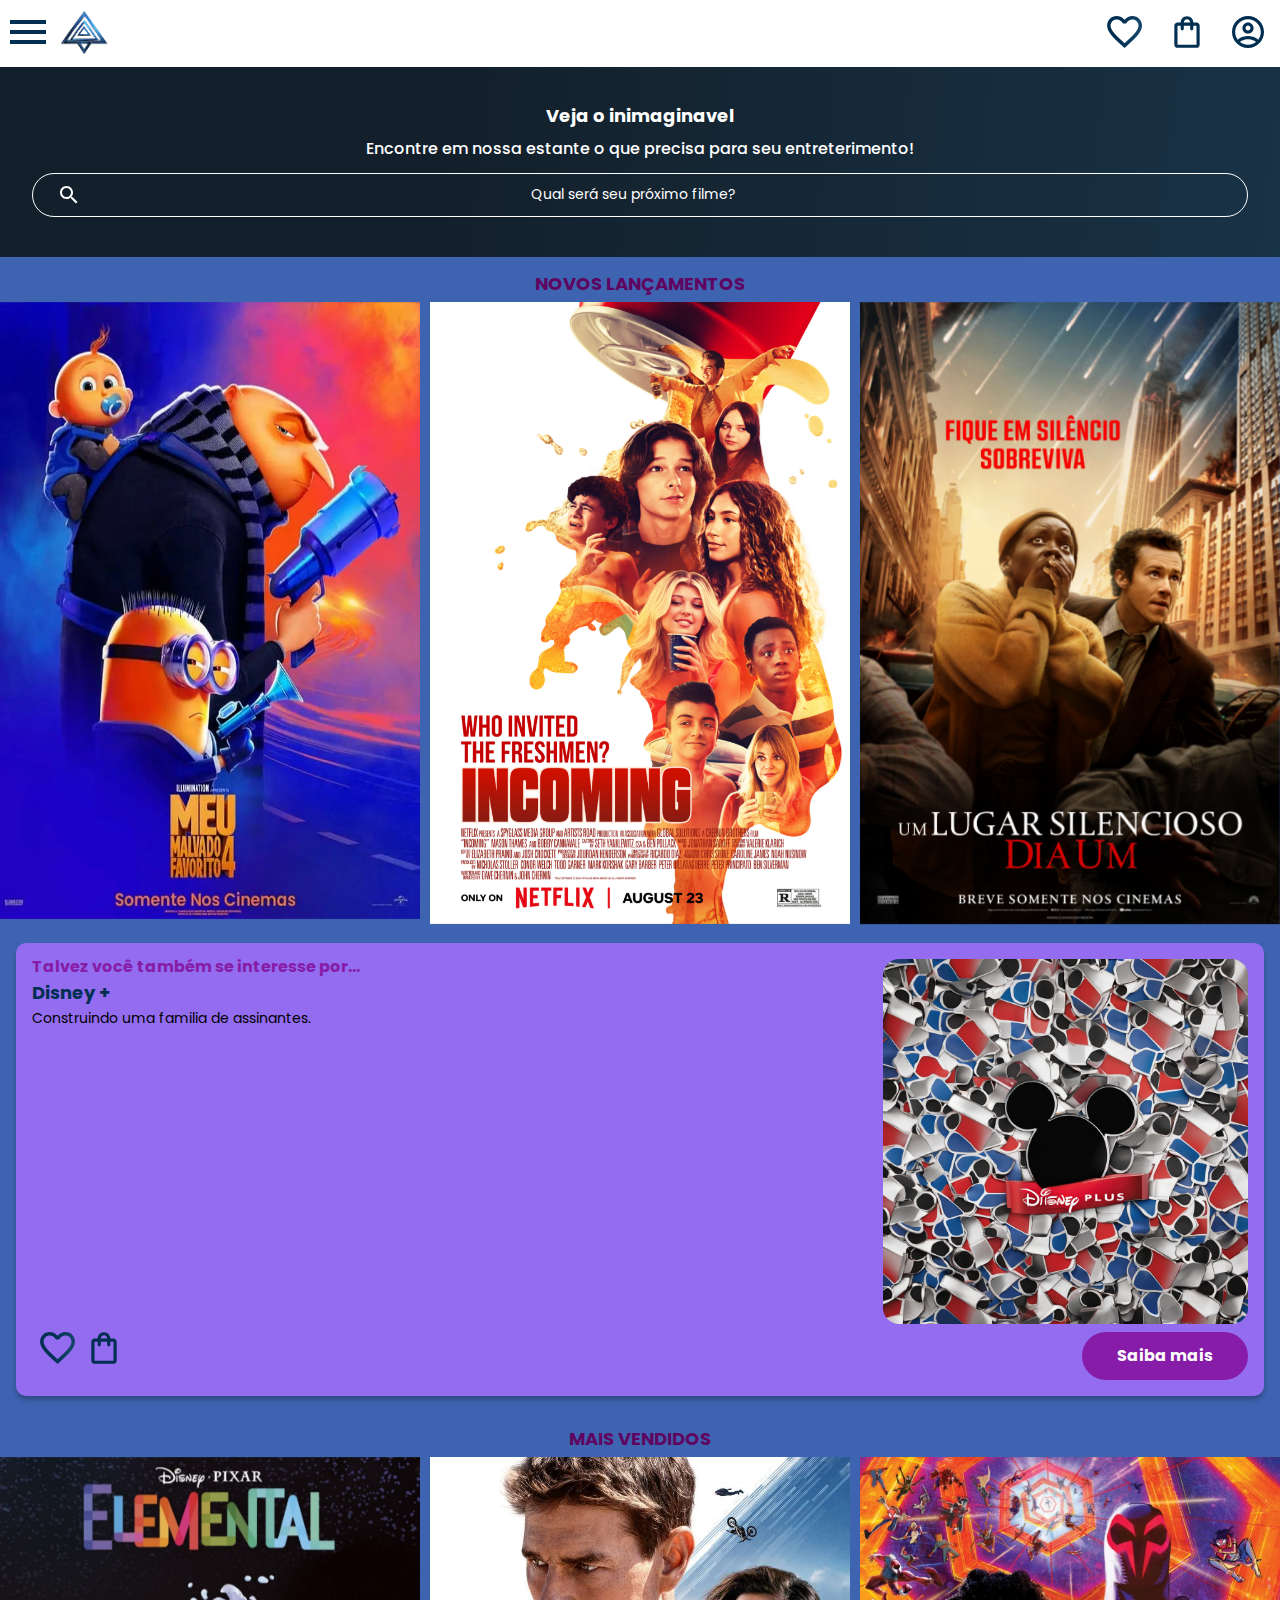
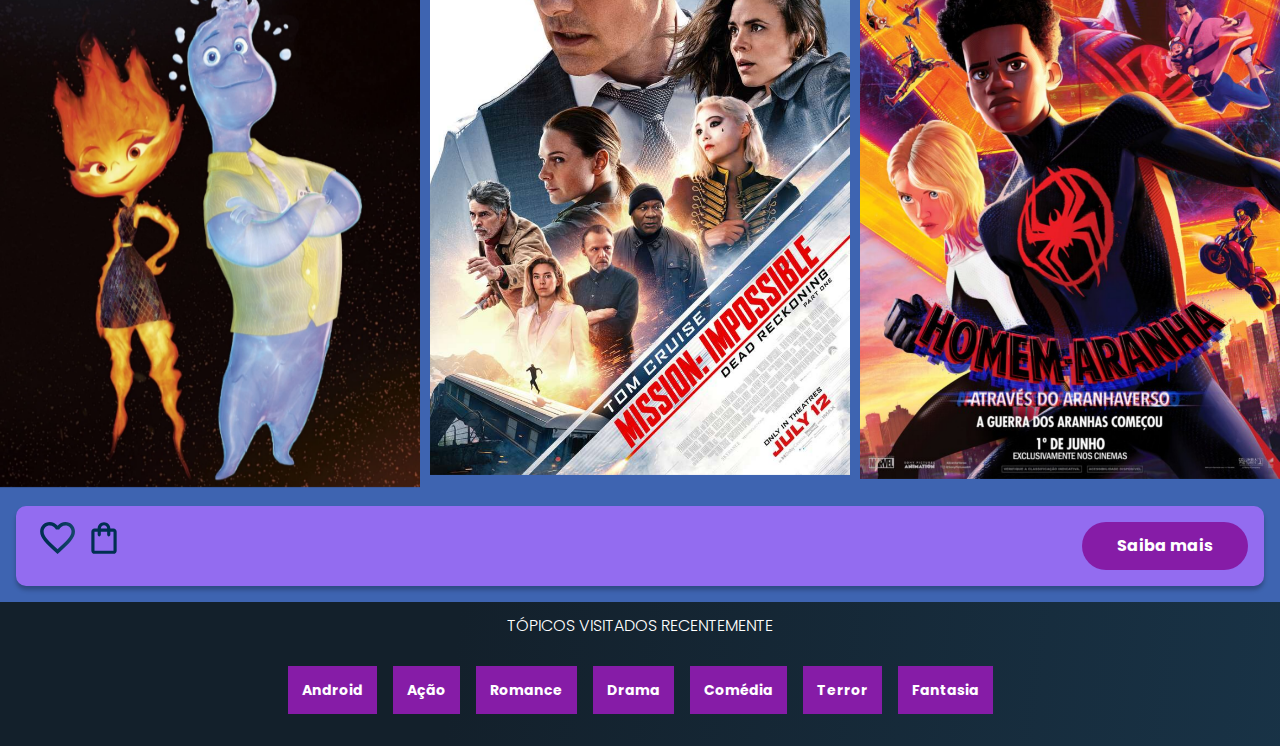
<file: index.html>
<!DOCTYPE html>
<html>

<head>
  <meta charset="UTF-8">
  <meta name="viewport" content="width=device-width, initial-scale=1.0">
  <title>Filmes</title>
  <link rel="stylesheet" href="reset.css">
  <link rel="preconnect" href="https://fonts.googleapis.com">
  <link rel="preconnect" href="https://fonts.gstatic.com" crossorigin>
  <link href="https://fonts.googleapis.com/css2?family=Poppins:wght@300;400;500;700&display=swap" rel="stylesheet">
  <link rel="stylesheet" href="https://cdn.jsdelivr.net/npm/swiper@11/swiper-bundle.min.css" />
  <link rel="stylesheet" href="styles.css">
</head>

<body>
  <header class="cabeçalho">
    <div class="container">
      <input type="checkbox" id="menu" class="container__botao">
      <label for="menu">
        <span class="cabeçalho__menu-hamburguer container__imagem"></span>
      </label>
      <ul class="lista-menu">
        <li class="lista-menu__titulo">Categorias</li>
        <li class="lista-menu__item">
          <a href="#" class="lista-menu__link">Ação</a>
        </li>
        <li class="lista-menu__item">
          <a href="#" class="lista-menu__link">Terror</a>
        </li>
        <li class="lista-menu__item">
          <a href="#" class="lista-menu__link">Romance</a>
        </li>
        <li class="lista-menu__item">
          <a href="#" class="lista-menu__link">Drama</a>
        </li>
        <li class="lista-menu__item">
          <a href="#" class="lista-menu__link">comédia</a>
        </li>
      </ul>
      <img src="img/logo.png" alt="Logo da Alurabooks" class="container__imagem1">
    </div>
    <div class="container">
      <a href="#"><img src="img/Favoritos.svg" alt="Meus favoritos" class="container__imagem"></a>
      <a href="#"><img src="img/Compras.svg" alt="Carrinhos de compras" class="container__imagem"></a>
      <a href="#"><img src="img/Usuario.svg" alt="Meu perfil" class="container__imagem"></a>
    </div>
  </header>

  <section class="banner">
    <h2 class="banner__titulo">Veja o inimaginavel</h2>
    <p class="banner__texto">Encontre em nossa estante o que precisa para seu entreterimento!</p>
    <input type="search" class="banner__pesquisa" placeholder="Qual será seu próximo filme?">
  </section>

  <section class="carrossel">
    <h2 class="carrossel__titulo">Novos lançamentos</h2>
    <!-- Slider main container -->
    <div class="swiper">
      <!-- Additional required wrapper -->
      <div class="swiper-wrapper">
        <!-- Slides -->
        <div class="swiper-slide"><img src=" img/meu malvado favorito.jpg "
            alt="Livro sobre apache kafka e spring boot da alura books"></div>
        <div class="swiper-slide"><img src="img/incoming.jpg"
            alt="Livro sobre liderança em design design da alura books"></div>
        <div class="swiper-slide"><img src="img/um lugar silencioso.jpg" alt="Livro sobre javascript assertivo da alura books">
        </div>
        
        </div>
      </div>

      <!-- If we need navigation buttons -->
      <div class="swiper-button-prev"></div>
      <div class="swiper-button-next"></div>

    </div>

    <div class="card">
      <div class="card__descrição">
        <div class="descrição">
          <h3 class="descrição__titulo">Talvez você também se interesse por...</h3>
          <h2 class="descrição__titulo-livro">Disney +</h2>
          <p class="descrição__texto">
            Construindo uma familia de assinantes.
          </p>
        </div>
        <img src="img/disney_plus.png" class="descrição__imagem1" />
      </div>
      <div class="card__botões">
        <ul class="botões">
          <li class="botões__item">
            <img src="img/Favoritos.svg" alt="Favoritar livro" />
          </li>
          <li class="botões__item">
            <img src="img/Compras.svg" alt="Adicionar no carrinho de compras" />
          </li>
        </ul>
        <a href="#" class="botões__ancora">Saiba mais</a>
      </div>
    </div>

  </section>

  <section class=”carrossel”>
    <h2 class="carrossel__titulo">Mais vendidos</h2>
    <div class="swiper">
      <!-- Additional required wrapper -->
      <!-- If we need pagination -->
      <div class="swiper-pagination"></div>

      <div class="swiper-wrapper">
        <!-- Slides -->
        <div class="swiper-slide"><img src="img/elemental.jpg"
            alt="Livro sobre apache kafka e spring boot da alura books"></div>
        <div class="swiper-slide"><img src="img/missao impossivel.jpg" alt="Livro sobre liderança em design da alura books">
        </div>
        <div class="swiper-slide"><img src="img/miles.jpg" alt="Livro sobre javascript assertivo da alurabooks">
        </div>
      
      <!-- If we need navigation buttons -->
      <div class="swiper-button-prev"></div>
      <div class="swiper-button-next"></div>
    </div>

    <div class="card">
      <!-- 1º linha -->
      

      <!-- 2º linha -->
      <div class="card__botões">
        <!-- 1º coluna -->
        <ul class="botões">
          <li class="botões__item"><img src="img/Favoritos.svg" alt="Favoritar livro"></li>
          <li class="botões__item"><img src="img/Compras.svg" alt="Adicionar no carrinho de compras"></li>
        </ul>
        <!-- 2º coluna -->
        <a href="#" class="botões__ancora">Saiba mais</a>
      </div>
    </div>



  </section>

  <section class="tópicos">
    <h2 class="tópicos__titulo">TÓPICOS VISITADOS RECENTEMENTE</h2>
    <ul class="tópicos__lista">
      <li class="tópicos__item"><a href="#" class="tópicos__link">Android</a></li>
      <li class="tópicos__item">
        <a href="#" class="tópicos__link">Ação</a>
      </li>
      <li class="tópicos__item">
        <a href="#" class="tópicos__link">Romance</a>
      </li>
      <li class="tópicos__item">
        <a href="#" class="tópicos__link">Drama</a>
      </li>
      <li class="tópicos__item">
        <a href="#" class="tópicos__link">Comédia</a>
      </li>
      <li class="tópicos__item">
        <a href="#" class="tópicos__link">Terror</a>
      </li>
      <li class="tópicos__item">
        <a href="#" class="tópicos__link">Fantasia</a>
      </li>
      
    </ul>
  </section>

  <script src="https://cdn.jsdelivr.net/npm/swiper@11/swiper-bundle.min.js"></script>
  <script>
    const swiper = new Swiper(".swiper", {
      spaceBetween: 10,
      slidesPerView: 3,
      pagination: {
        el: ".swiper-pagination",
        type: "bullets",
      },
    });
  </script>
</body>

</html>
</file>
<file: styles.css>
@import url("styles/header.css");
@import url("styles/banner.css");
@import url("styles/carrossel.css");
@import url("styles/topicos.css");

:root {
    --cor-de-fundo: #3e64b1;
    --branco: #FFFFFF;
    --laranja: #861ca7;
    --azul-degrade: linear-gradient(97.54deg, #13202b 35.49%, #1e4561 165.37%);
    --fonte-principal: "Poppins";
    --azul: #002F52;
    --fonte: #936cf0;
}

body {
    background-color: var(--cor-de-fundo);
    font-family: var(--fonte-principal);
    font-size: 16px;
    font-weight: 400;
}
.container__imagem1{
 width: 10%;    
}
.descrição__imagem1{
    width: 30%;
    border-radius: 1.0em;
}
</file>
